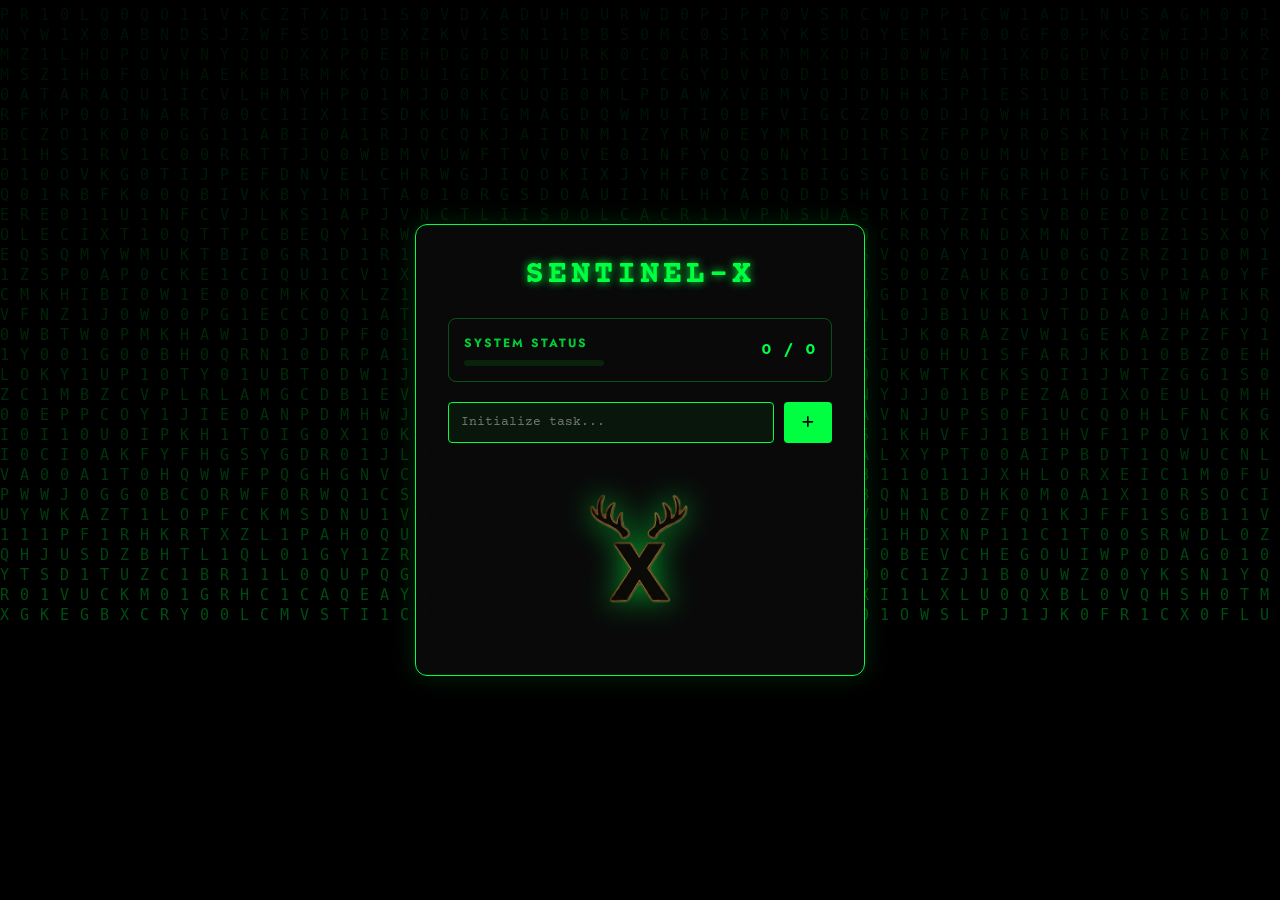
<file: abc.html>
<!DOCTYPE html>
<html lang="en">
<head>
    <meta charset="UTF-8">
    <meta name="viewport" content="width=device-width, initial-scale=1.0">
    <title>Sentinel-X | Underground</title>

    
    <!-- 'logo.png' -->
    <link rel="icon" type="image/png" href="assets/My X Logo.png">
    
    <link rel="stylesheet" href="https://cdnjs.cloudflare.com/ajax/libs/font-awesome/6.4.0/css/all.min.css">
     
    
    <style>
        @import url('https://fonts.googleapis.com/css2?family=Courier+Prime:wght@400;700&family=Jost:wght@400;600&display=swap');

        * { margin: 0; padding: 0; box-sizing: border-box; }

        body {
            font-family: 'Jost', sans-serif;
            display: flex;
            justify-content: center;
            align-items: center;
            min-height: 100vh;
            background: #000;
            overflow: hidden;
        }

        #matrix-canvas {
            position: fixed;
            top: 0; left: 0;
            z-index: -1;
            opacity: 0.3;
            transition: opacity 0.5s ease;
        }

        /* SUPER Animation Overlay */
        #super-overlay {
            position: fixed;
            top: 50%; left: 50%;
            transform: translate(-50%, -50%);
            color: #00ff41;
            font-family: 'Courier Prime', monospace;
            font-size: clamp(3rem, 10vw, 6rem);
            font-weight: bold;
            text-shadow: 0 0 25px #00ff41;
            z-index: 100;
            display: none;
            pointer-events: none;
            letter-spacing: 15px;
            text-align: center;
        }

        .glitch-anim { animation: glitch 0.2s infinite; }
        @keyframes glitch {
            0% { transform: translate(-50%, -50%) skew(5deg); opacity: 1; }
            50% { transform: translate(-52%, -48%) skew(-5deg); opacity: 0.7; color: #fff; }
            100% { transform: translate(-50%, -50%) skew(0); opacity: 1; }
        }

        .container {
            width: 100%;
            display: flex;
            justify-content: center;
            padding: 20px;
            z-index: 10;
        }

        .todo-app {
            width: 100%;
            max-width: 450px;
            padding: 2rem;
            background: rgba(10, 10, 10, 0.9);
            border: 1px solid #00ff41;
            border-radius: 12px;
            box-shadow: 0 0 25px rgba(0, 255, 65, 0.15);
            backdrop-filter: blur(12px);
        }

        h1 {
            font-family: 'Courier Prime', monospace;
            text-align: center;
            color: #00ff41;
            letter-spacing: 4px;
            margin-bottom: 25px;
            text-shadow: 0 0 8px #00ff41;
        }

        .stat-container {
            border: 1px solid rgba(0, 255, 65, 0.3);
            padding: 15px;
            border-radius: 8px;
            margin-bottom: 20px;
            display: flex;
            justify-content: space-between;
            align-items: center;
            color: #00ff41;
        }

        #progressbar {
            width: 140px;
            height: 6px;
            background: rgba(0, 255, 65, 0.1);
            border-radius: 10px;
            overflow: hidden;
            margin-top: 8px;
        }

        #progress {
            width: 0%;
            height: 100%;
            background: #00ff41;
            box-shadow: 0 0 10px #00ff41;
            transition: width 0.4s cubic-bezier(0.4, 0, 0.2, 1);
        }

        .input-area { display: flex; gap: 10px; }
        .input-area input {
            flex: 1;
            background: rgba(0, 255, 65, 0.05);
            border: 1px solid #00ff41;
            padding: 12px;
            color: #00ff41;
            outline: none;
            font-family: 'Courier Prime', monospace;
            border-radius: 4px;
        }

        .input-area button {
            background: #00ff41;
            border: none;
            padding: 0 18px;
            cursor: pointer;
            color: #000;
            font-weight: bold;
            border-radius: 4px;
            transition: 0.2s;
        }
        .input-area button:hover { background: #fff; box-shadow: 0 0 15px #fff; }

        #task-list { list-style: none; margin-top: 20px; max-height: 350px; overflow-y: auto; }
        #task-list::-webkit-scrollbar { width: 4px; }
        #task-list::-webkit-scrollbar-thumb { background: #00ff41; }

        #task-list li {
            background: rgba(255, 255, 255, 0.03);
            border-left: 3px solid #00ff41;
            padding: 12px;
            margin-bottom: 10px;
            display: flex;
            align-items: center;
            animation: slideIn 0.3s ease-out;
        }

        @keyframes slideIn {
            from { opacity: 0; transform: translateX(-15px); }
            to { opacity: 1; transform: translateX(0); }
        }

        #task-list li span {
            flex: 1;
            margin: 0 15px;
            color: #00ff41;
            font-family: 'Courier Prime', monospace;
            word-break: break-word;
        }

        .completed span { text-decoration: line-through; opacity: 0.4; }

        .del-btn {
            background: transparent;
            border: none;
            color: #ff4141;
            cursor: pointer;
            font-size: 1.1rem;
            transition: 0.3s;
        }
        .del-btn:hover { color: #fff; transform: scale(1.2); }

        /* BURN Animation */
        .burn-out { animation: burnEffect 0.6s forwards; pointer-events: none; }
        @keyframes burnEffect {
            0% { filter: brightness(1) blur(0px); }
            40% { filter: brightness(10) blur(2px); transform: scale(1.02); }
            100% { opacity: 0; filter: brightness(20) blur(15px); transform: translateY(-30px) scale(0.8); }
        }

        .DP {
            width: 110px;
            display: block;
            margin: 30px auto;
            filter: drop-shadow(0 0 15px #00ff41);
            opacity: 0.6;
        }

        .hidden { display: none !important; }
    </style>
</head>
<body>

    <canvas id="matrix-canvas"></canvas>
    <div id="super-overlay">SUPER</div>

    <div class="container">
        <div class="todo-app">
            <h1>SENTINEL-X</h1>
            
            <div class="stat-container">
                <div>
                    <h3 style="font-size: 0.75rem; letter-spacing: 2px; opacity: 0.8;">SYSTEM STATUS</h3>
                    <div id="progressbar"><div id="progress"></div></div>
                </div>
                <p id="numbers" style="font-family: 'Courier Prime'; font-weight: bold; font-size: 1.1rem;">0 / 0</p>
            </div>

            <form class="input-area" id="todo-form">
                <input type="text" id="task-input" placeholder="Initialize task..." autocomplete="off">
                <button type="submit" id="add-btn"><i class="fa-solid fa-plus"></i></button>
            </form>

            <ul id="task-list"></ul>
            
        
            <img class="DP" id="empty-img" src="assets/My X Logo.png" alt="Sentinel Logo">
        </div>
    </div>

    <script>
        const taskInput = document.getElementById('task-input');
        const taskList = document.getElementById('task-list');
        const todoForm = document.getElementById('todo-form');
        const emptyImg = document.getElementById('empty-img');
        const progress = document.getElementById('progress');
        const numbers = document.getElementById('numbers');
        const superOverlay = document.getElementById('super-overlay');
        const canvas = document.getElementById('matrix-canvas');

        // --- 1. Scramble Text Animation ---
        const scramble = (element, text) => {
            const chars = "!<>-_\\/[]{}—=+*^?#________";
            let iteration = 0;
            const interval = setInterval(() => {
                element.innerText = text.split("").map((char, index) => {
                    if(index < iteration) return text[index];
                    return chars[Math.floor(Math.random() * chars.length)];
                }).join("");
                if(iteration >= text.length) clearInterval(interval);
                iteration += 1/3;
            }, 30);
        };

        // --- 2. Storage & Stats ---
        const updateStats = () => {
            const allItems = taskList.querySelectorAll('li');
            const total = allItems.length;
            const completed = taskList.querySelectorAll('.completed').length;
            
            const perc = total === 0 ? 0 : (completed / total) * 100;
            progress.style.width = perc + "%";
            numbers.innerText = `${completed} / ${total}`;
            emptyImg.classList.toggle('hidden', total > 0);

            if (total > 0 && completed === total) {
                showSuper();
            }
            saveData();
        };

        const showSuper = () => {
            superOverlay.style.display = 'block';
            superOverlay.classList.add('glitch-anim');
            canvas.style.opacity = "1";
            
            setTimeout(() => {
                superOverlay.style.display = 'none';
                superOverlay.classList.remove('glitch-anim');
                canvas.style.opacity = "0.3";
            }, 2500);
        };

        const saveData = () => {
            const tasks = [];
            document.querySelectorAll('#task-list li').forEach(li => {
                tasks.push({
                    text: li.querySelector('span').innerText,
                    done: li.classList.contains('completed')
                });
            });
            localStorage.setItem('sentinel_v2_data', JSON.stringify(tasks));
        };

        const loadData = () => {
            const saved = JSON.parse(localStorage.getItem('sentinel_v2_data')) || [];
            saved.forEach(t => addTask(t.text, t.done, false));
            updateStats();
        };

        // --- 3. Task Management ---
        const addTask = (text, isDone = false, isNew = true) => {
            if (!text) return;

            const li = document.createElement('li');
            if(isDone) li.classList.add('completed');

            li.innerHTML = `
                <input type="checkbox" class="task-check" ${isDone ? 'checked' : ''}>
                <span></span>
                <button class="del-btn"><i class="fa-solid fa-fire"></i></button>
            `;

            taskList.appendChild(li);
            const span = li.querySelector('span');
            
            if (isNew) {
                scramble(span, text);
            } else {
                span.innerText = text;
            }

            li.querySelector('.task-check').addEventListener('change', (e) => {
                li.classList.toggle('completed', e.target.checked);
                updateStats();
            });

            li.querySelector('.del-btn').addEventListener('click', () => {
                li.classList.add('burn-out');
                setTimeout(() => {
                    li.remove();
                    updateStats();
                }, 600);
            });

            updateStats();
        };

        todoForm.addEventListener('submit', (e) => {
            e.preventDefault();
            const val = taskInput.value.trim();
            if(val) {
                addTask(val);
                taskInput.value = '';
            }
        });

        // --- 4. Matrix Background ---
        const ctx = canvas.getContext('2d');
        function resize() {
            canvas.width = window.innerWidth;
            canvas.height = window.innerHeight;
        }
        window.addEventListener('resize', resize);
        resize();

        const alphabet = "01010101ABCDEFGHIJKLMNOPQRSTUVWXYZ";
        const drops = Array(Math.floor(canvas.width/20)).fill(1);

        function draw() {
            ctx.fillStyle = "rgba(0, 0, 0, 0.05)";
            ctx.fillRect(0, 0, canvas.width, canvas.height);
            ctx.fillStyle = "#00ff41";
            ctx.font = "15px monospace";
            drops.forEach((y, i) => {
                const char = alphabet[Math.floor(Math.random() * alphabet.length)];
                ctx.fillText(char, i * 20, y * 20);
                if (y * 20 > canvas.height && Math.random() > 0.975) drops[i] = 0;
                drops[i]++;
            });
        }
        setInterval(draw, 35);

        
        loadData();
    </script>
</body>

</html>
</file>
